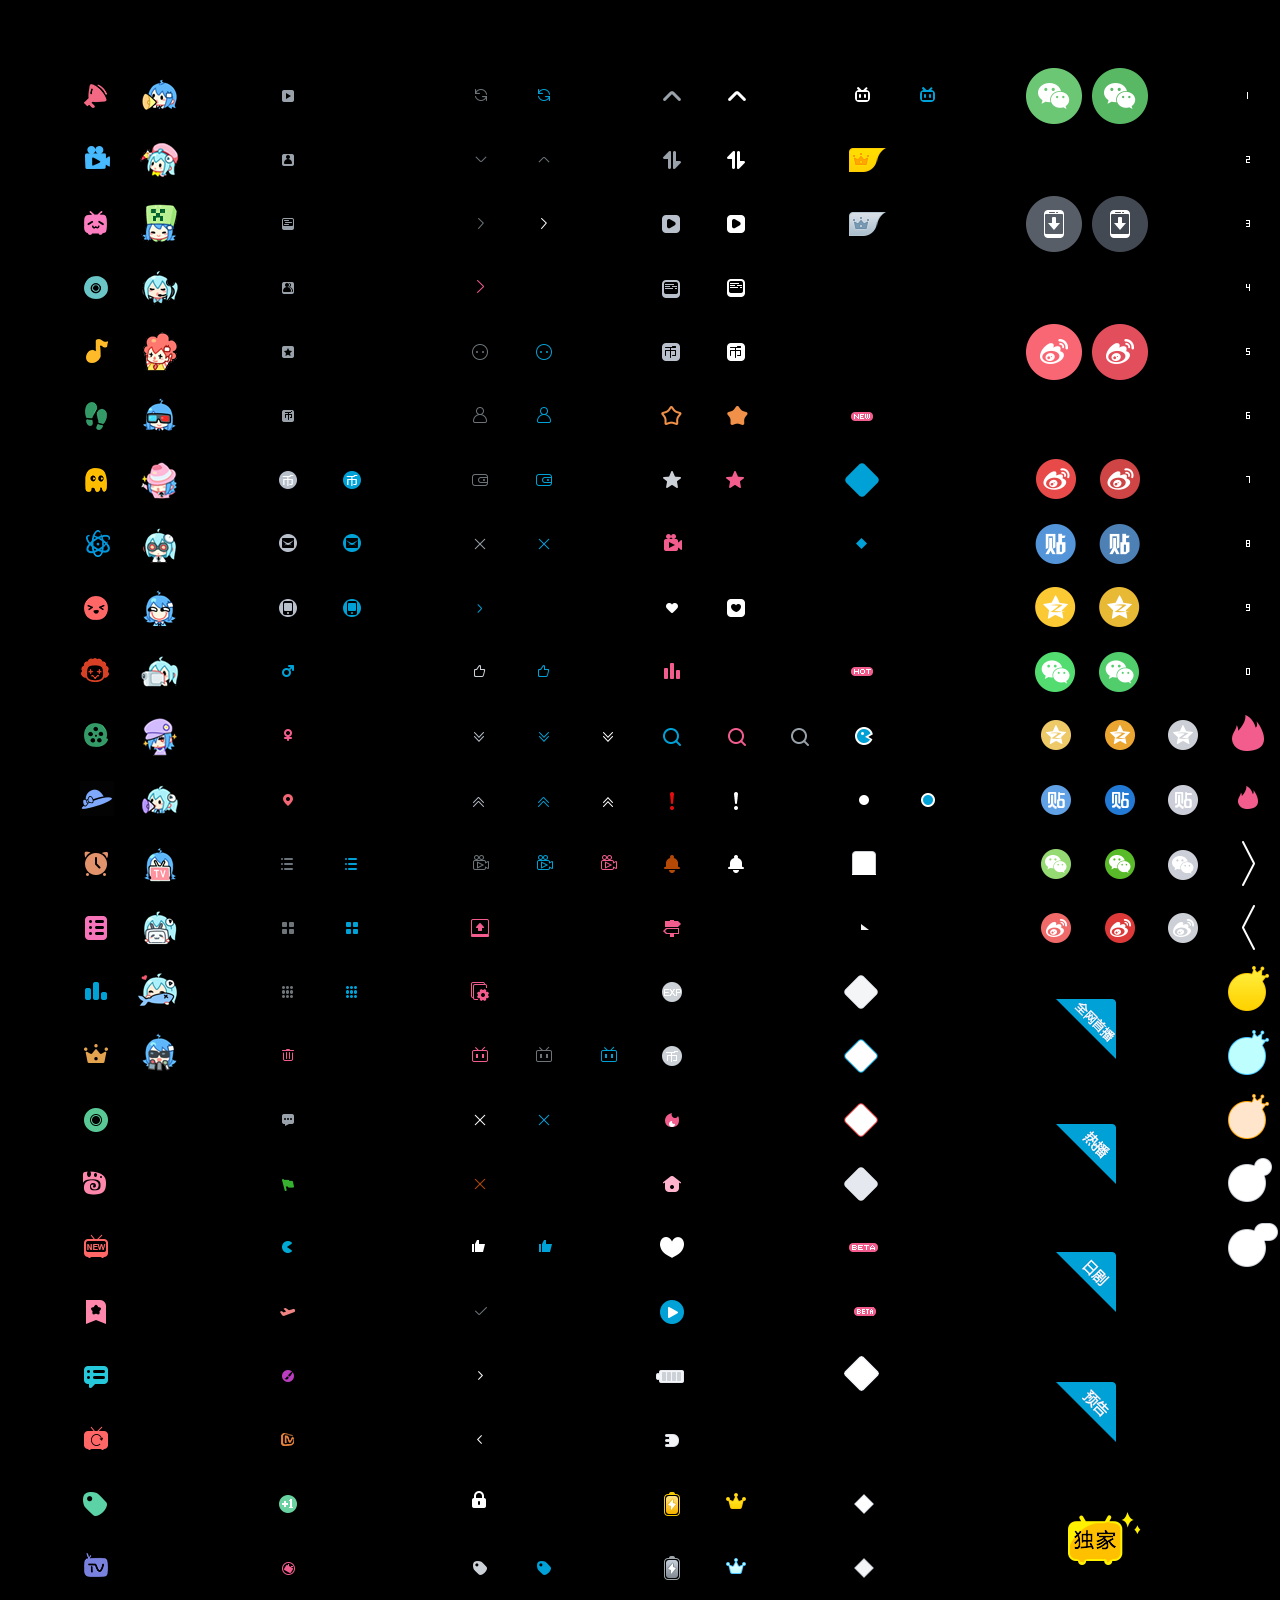
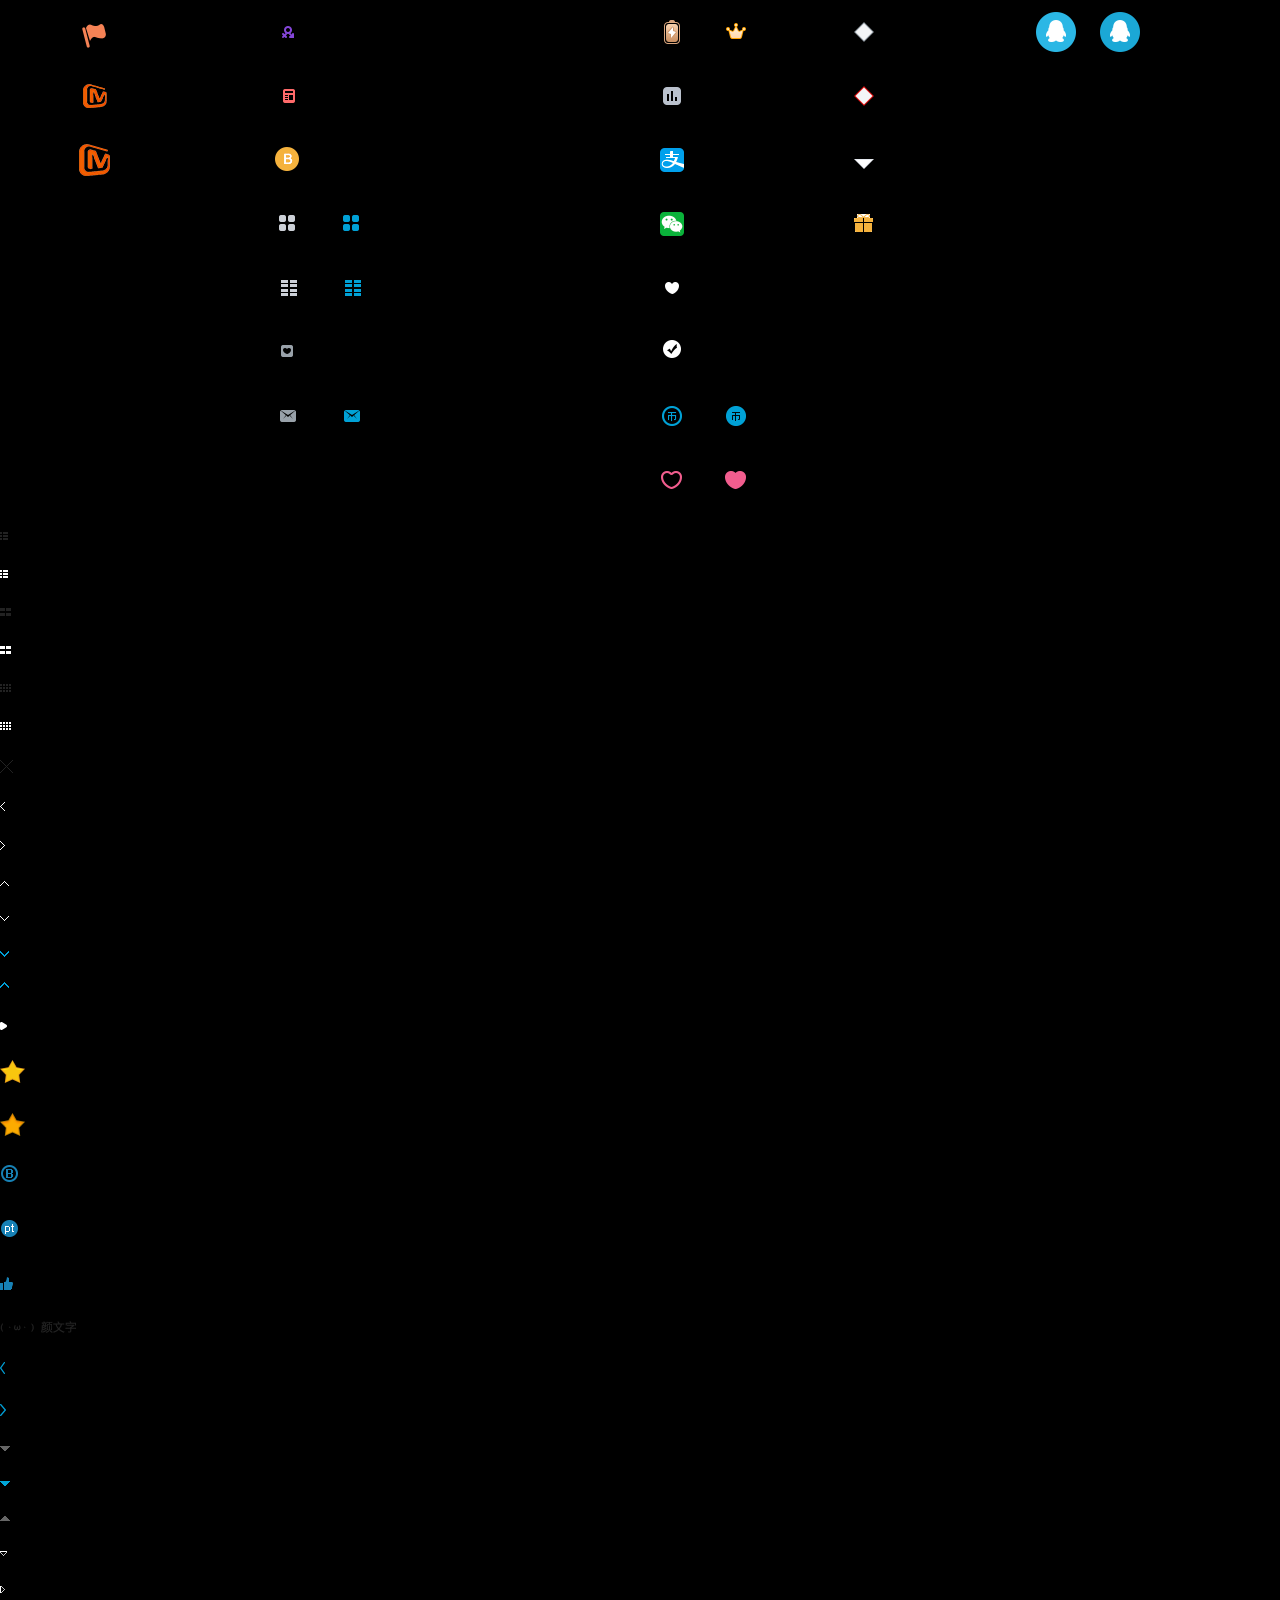
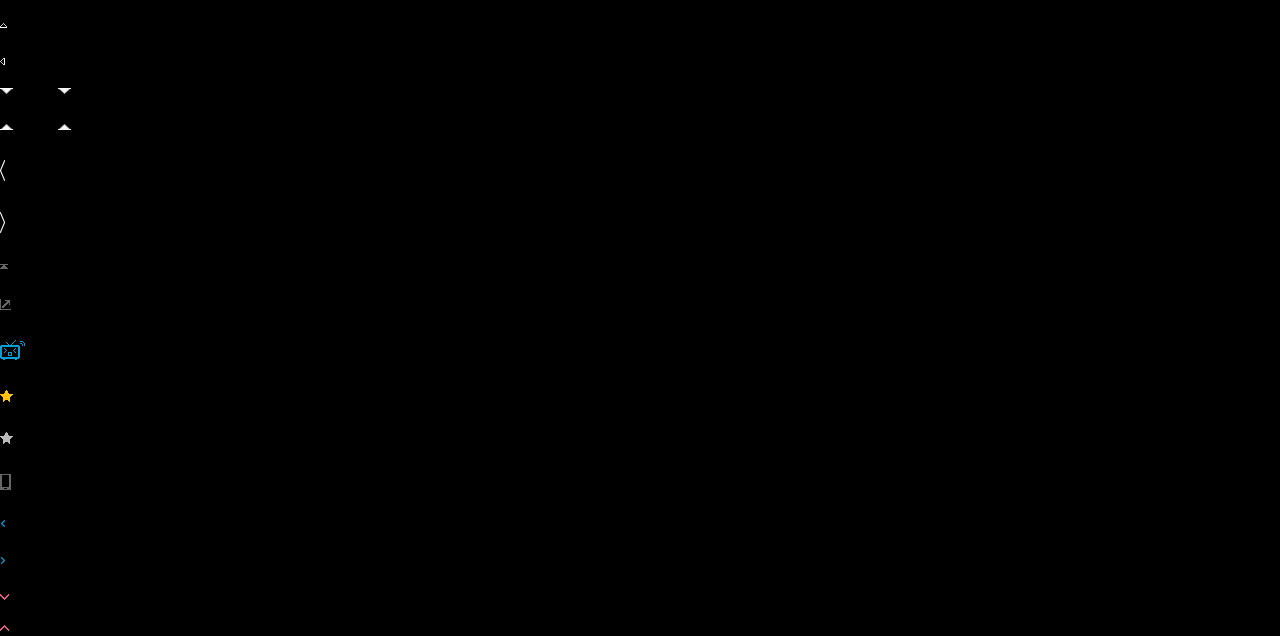
<file: Noname4.html>
<!DOCTYPE HTML>
<html>
	<head>
		<title>please enter your title</title>
		<meta charset="utf-8">
		<meta name="Author" content="潭州学院-阿飞老师">
		<style type='text/css'>
			*{ margin:0; padding:0;}
			body{
				background:#000;
			}
		</style>
		<script type="text/javascript" src=''></script>
	</head>
	<body>
		<img src="img/icons.png" alt="" />
		<img src="img/icons2.png" alt="" />
		<script type="text/javascript">
			
		</script>
	</body>
</html>
</file>
